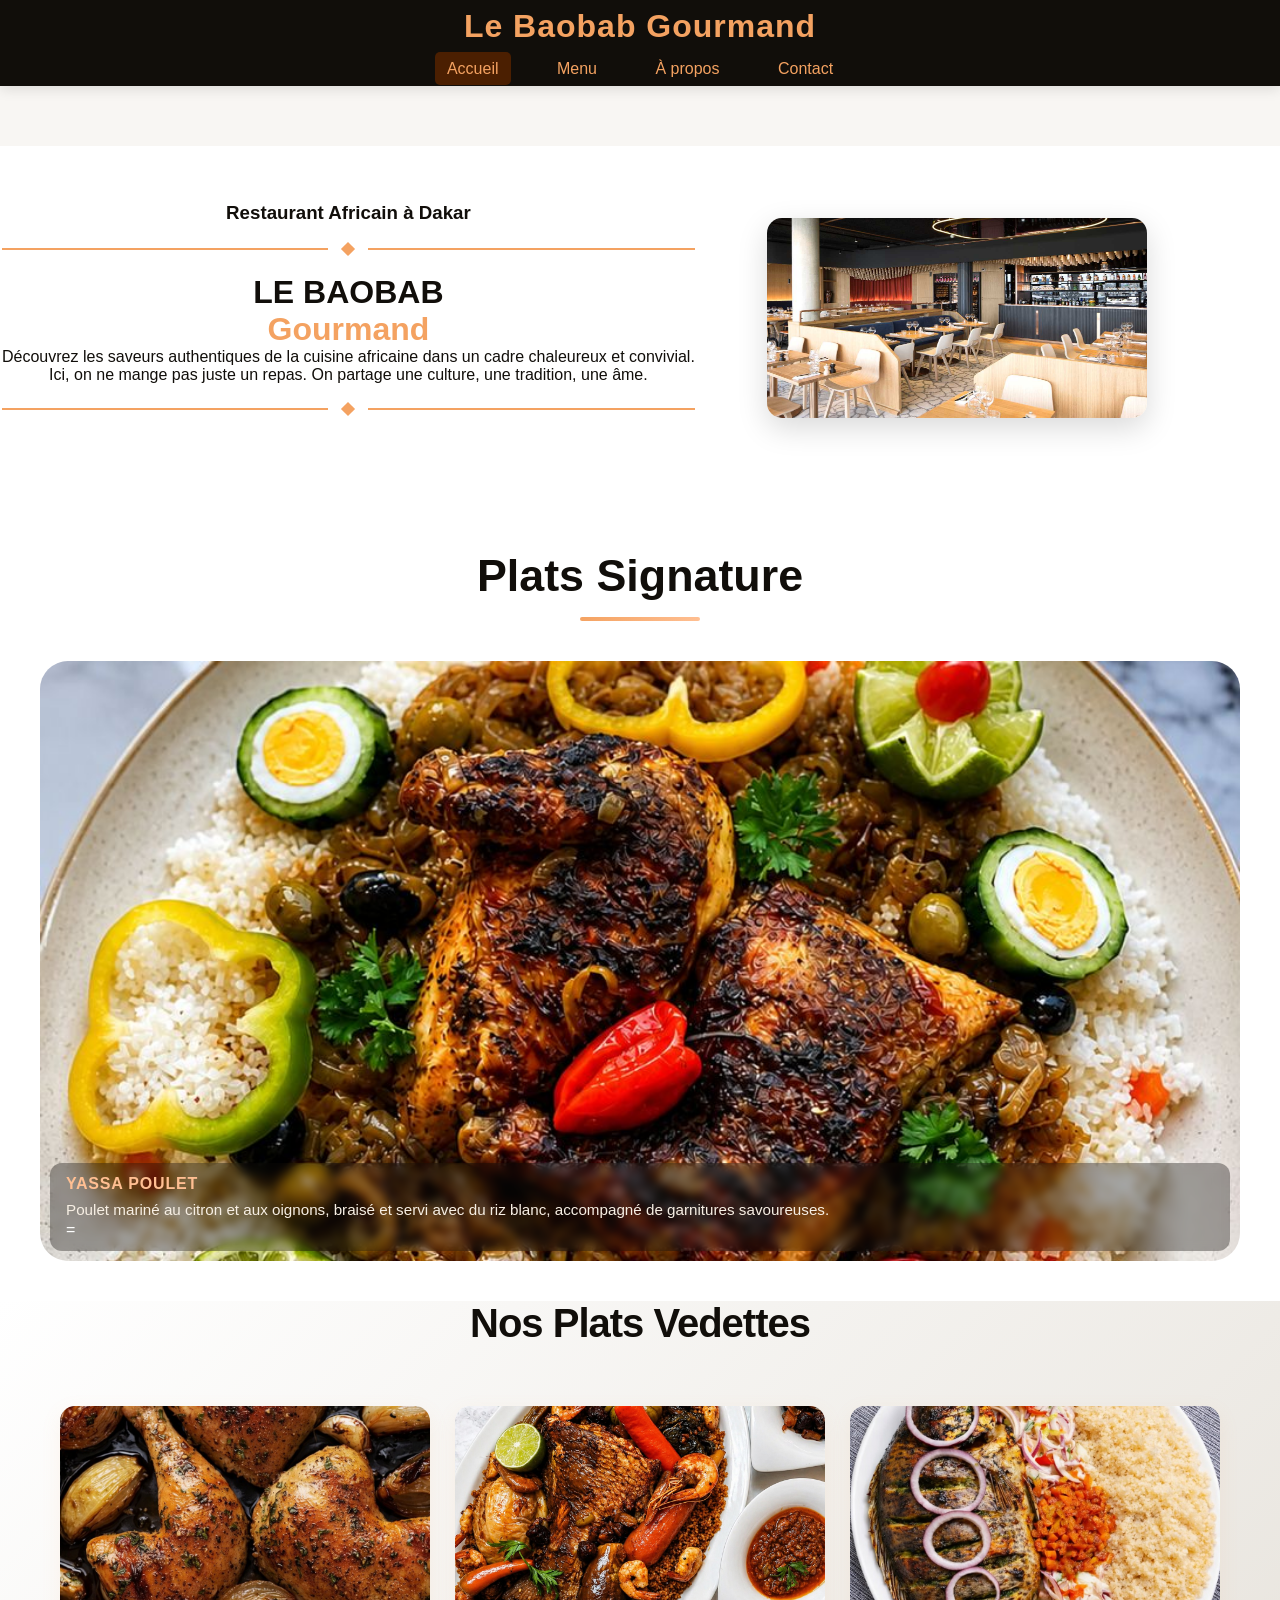
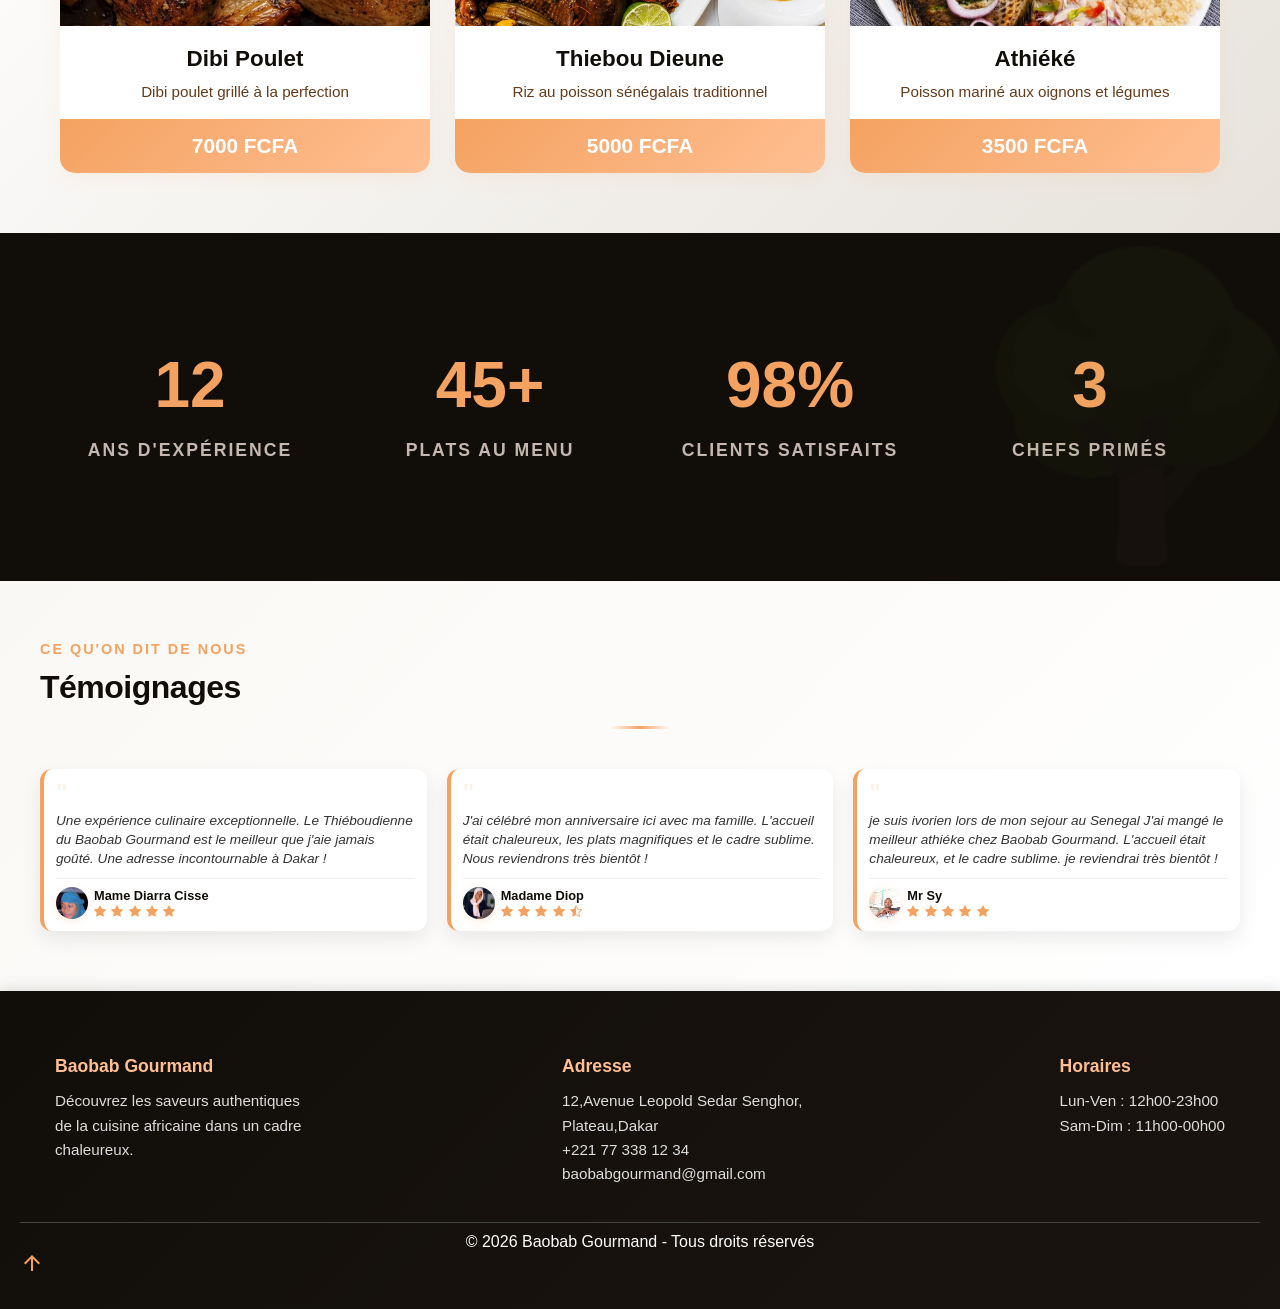
<file: index.html>
<!DOCTYPE html>
<html lang="fr">
<head>
    <meta charset="UTF-8">
    <title>Le Baobab Gourmand</title>
    <link rel="stylesheet" href="style.css">
    <link rel="stylesheet" href="https://cdn.jsdelivr.net/npm/bootstrap-icons@1.10.0/font/bootstrap-icons.css">
    <link rel="stylesheet" href="https://fonts.googleapis.com/css2?family=Material+Symbols+Outlined:opsz,wght,FILL,GRAD@20..48,100..700,0..1,-50..200&icon_names=arrow_upward" />
</head>

<body>

<header>
    <h1>Le Baobab Gourmand</h1>
    <nav>
              <a class="specs active" href="index.html">Accueil</a>
 <a class="specs" href="menu.html">Menu</a>
        <a class="specs" href="about.html">À propos</a>
        <a class="specs" href="contact.html">Contact</a>

    </nav>
</header>
<table><tr>
<div class="hero">
 <td class="hero-text-cell"> <div class="texte">
    <h3> Restaurant Africain à Dakar</h3>
    <div class="hero-sep">
  <div class="hero-sep-line"></div>
  <div class="hero-sep-diamond"></div>
  <div class="hero-sep-line right"></div>
</div>
      <h1>LE BAOBAB <span class="highlight">Gourmand</span></h1>
    <p>Découvrez les saveurs authentiques de la cuisine africaine dans un cadre chaleureux et convivial.</p>
    <p>Ici, on ne mange pas juste un repas. On partage une culture, une tradition, une âme.</p>
  </div>
   <div class="hero-sep">
  <div class="hero-sep-line"></div>
  <div class="hero-sep-diamond"></div>
  <div class="hero-sep-line right"></div>
</div></td> 
 <td style="padding: 70px;"> <div class="image-hero">
        <img src="image/notre resto.jpg" alt="vue resto">
  </div>  </div></td>
  </tr></table>
    <section class="signature-section">
      <div class="signature-container">
        <div class="signature-header">
          <h2>Plats Signature</h2>
          <div class="signature-divider"></div>
        </div>
        <div class="signature-slider-wrapper">
          <div class="signature-slider">
            <article class="signature-slide">
              <img src="image/yassa.jpeg" alt="Yassa Signature">
              <div class="signature-info">
                <span class="signature-label">Yassa Poulet</span>
                <p>Poulet mariné au citron et aux oignons, braisé et servi avec du riz blanc, accompagné de garnitures savoureuses.</p>
=                <span class="prix">8500 FCFA</span>
              </div>
            </article>
            <article class="signature-slide">
              <img src="image/paella.png" alt="paella">
              <div class="signature-info">
                <span class="signature-label">Paella aux fruits de mer</span>
<p>Paella aux fruits de mer, riz safrané parfumé avec crevettes, moules et légumes colorés.</p>           
   <span class="prix">7800 FCFA</span>
              </div>
            </article>
            <article class="signature-slide">
              <img src="image/mbahal.jpeg" alt="mbahal">
              <div class="signature-info">
                <span class="signature-label">Mbakhal Saloum</span>
                <p>Riz doré aux épices africaines, accompagné de bœuf tendre et relevé par des sauces maison. Frais, parfumé et convivial, ce plat séduit autant par son goût que par sa présentation.</p>
                <span class="prix">7900 FCFA</span>
              </div>
            </article>
          </div>
        </div>
      </div>
    </section>
    <section class="plats-vedettes">
        <h2>Nos Plats Vedettes</h2>
        <div class="cartes">
            <div class="carte">
                <img src="image/dibi guinar.jpeg" alt="Dibi - Poulet grillé">
                <h3>Dibi Poulet</h3>
                <p>Dibi poulet grillé à la perfection</p>
                <span class="prix">7000 FCFA</span>
            </div>

            <div class="carte">
                <img src="image/thieboudieune.jpeg" alt="Thiebou Dieune - Riz au poisson">
                <h3>Thiebou Dieune</h3>
                <p>Riz au poisson sénégalais traditionnel</p>
                <span class="prix">5000 FCFA</span>
            </div>

            <div class="carte">
                <img src="image/athieke.jpeg" alt="Athiéké - Poisson mariné">
                <h3>Athiéké</h3>
                <p>Poisson mariné aux oignons et légumes</p>
                <span class="prix">3500 FCFA</span>
            </div>
        </div>
    </section>
<!-- ===== CHIFFRES ===== -->
    <section class="bg-baobab section-padding" aria-label="Nos chiffres clés">
      <div class="container">
        <div class="row g-0">
          <div class="col-6 col-md-3 fade-in-scroll">
            <div class="chiffre-item">
              <div class="nombre">12</div>
              <div class="label">Ans d'expérience</div>
            </div>
          </div>
          <div class="col-6 col-md-3 fade-in-scroll">
            <div class="chiffre-item">
              <div class="nombre">45+</div>
              <div class="label">Plats au menu</div>
            </div>
          </div>
          <div class="col-6 col-md-3 fade-in-scroll">
            <div class="chiffre-item">
              <div class="nombre">98%</div>
              <div class="label">Clients satisfaits</div>
            </div>
          </div>
          <div class="col-6 col-md-3 fade-in-scroll">
            <div class="chiffre-item">
              <div class="nombre">3</div>
              <div class="label">Chefs primés</div>
            </div>
          </div>
        </div>
      </div>
    </section>

    <!-- ===== TEMOIGNAGES ===== -->
    <section class="temoignage-section" aria-labelledby="temoignages-titre">
      <div class="container">
        <div class="text-center">
          <p class="section-sous-titre">Ce qu'on dit de nous</p>
          <h2 class="section-titre" id="temoignages-titre">Témoignages</h2>
          <div class="separateur"></div>
        </div>

        <div class="temoignage-container">
          <div class="temoignage-card">
            <div class="quote-icon">"</div>
            <p class="texte">Une expérience culinaire exceptionnelle. Le Thiéboudienne du Baobab Gourmand est le meilleur que j'aie jamais goûté. Une adresse incontournable à Dakar !</p>
            <div class="author-info">
              <img src="image/diarra.jpeg" alt="Portrait de Mame Diarra Cisse">
              <div>
                <p class="auteur mb-0">Mame Diarra Cisse</p>
                <div class="etoiles">
                  <i class="bi bi-star-fill"></i>
                  <i class="bi bi-star-fill"></i>
                  <i class="bi bi-star-fill"></i>
                  <i class="bi bi-star-fill"></i>
                  <i class="bi bi-star-fill"></i>
                </div>
              </div>
            </div>
          </div>

          <div class="temoignage-card">
            <div class="quote-icon">"</div>
            <p class="texte">J'ai célébré mon anniversaire ici avec ma famille. L'accueil était chaleureux, les plats magnifiques et le cadre sublime. Nous reviendrons très bientôt !</p>
            <div class="author-info">
              <img src="image/fatkine.jpeg" alt="Portrait de Madame Diop">
              <div>
                <p class="auteur mb-0">Madame Diop</p>
                <div class="etoiles">
                  <i class="bi bi-star-fill"></i>
                  <i class="bi bi-star-fill"></i>
                  <i class="bi bi-star-fill"></i>
                  <i class="bi bi-star-fill"></i>
                  <i class="bi bi-star-half"></i>
                </div>
              </div>
            </div>
          </div>

          <div class="temoignage-card">
            <div class="quote-icon">"</div>
            <p class="texte">je suis ivorien lors de mon sejour au Senegal J'ai mangé le meilleur athiéke chez Baobab Gourmand. L'accueil était chaleureux,  et le cadre sublime. je reviendrai très bientôt !</p>
            <div class="author-info">
              <img src="image/moussa.jpeg" alt="Portrait de Mr Sy">
              <div>
                <p class="auteur mb-0">Mr Sy</p>
                <div class="etoiles">
                  <i class="bi bi-star-fill"></i>
                  <i class="bi bi-star-fill"></i>
                  <i class="bi bi-star-fill"></i>
                  <i class="bi bi-star-fill"></i>
                  <i class="bi bi-star-fill"></i>
                </div>
              </div>
            </div>
          </div>
        </div>
      </div>
    </section>
   
       <footer>
    <footer class="footer">
  <div class="footer-container">

    <div class="footer-section">
      <h3> Baobab Gourmand</h3>
      <p>Découvrez les saveurs authentiques de la cuisine africaine dans un cadre chaleureux.</p>
    </div>

    <div class="footer-section">
      <h4>Adresse</h4>
      <p>12,Avenue Leopold Sedar Senghor,<br>Plateau,Dakar</p>
      <p>+221 77 338 12 34</p>
      <p>baobabgourmand@gmail.com</p>
    </div>

    <div class="footer-section">
      <h4>Horaires</h4>
      <p>Lun-Ven : 12h00-23h00</p>
        <p>Sam-Dim : 11h00-00h00</p>

    </div>

  </div>

  <div class="footer-bottom">
    <p>© 2026 Baobab Gourmand - Tous droits réservés</p>
  </div>
   <a href="Banniere.html"><span class="material-symbols-outlined">
arrow_upward
</span></a>
</footer>
</footer>
 <button class="btn-scroll-top" id="btnRetour" onclick="window.scrollTo({top:0, behavior:'smooth'})">
  ↑
</button>
<script src="script.js" ></script>
    </body>
  </html>
</file>
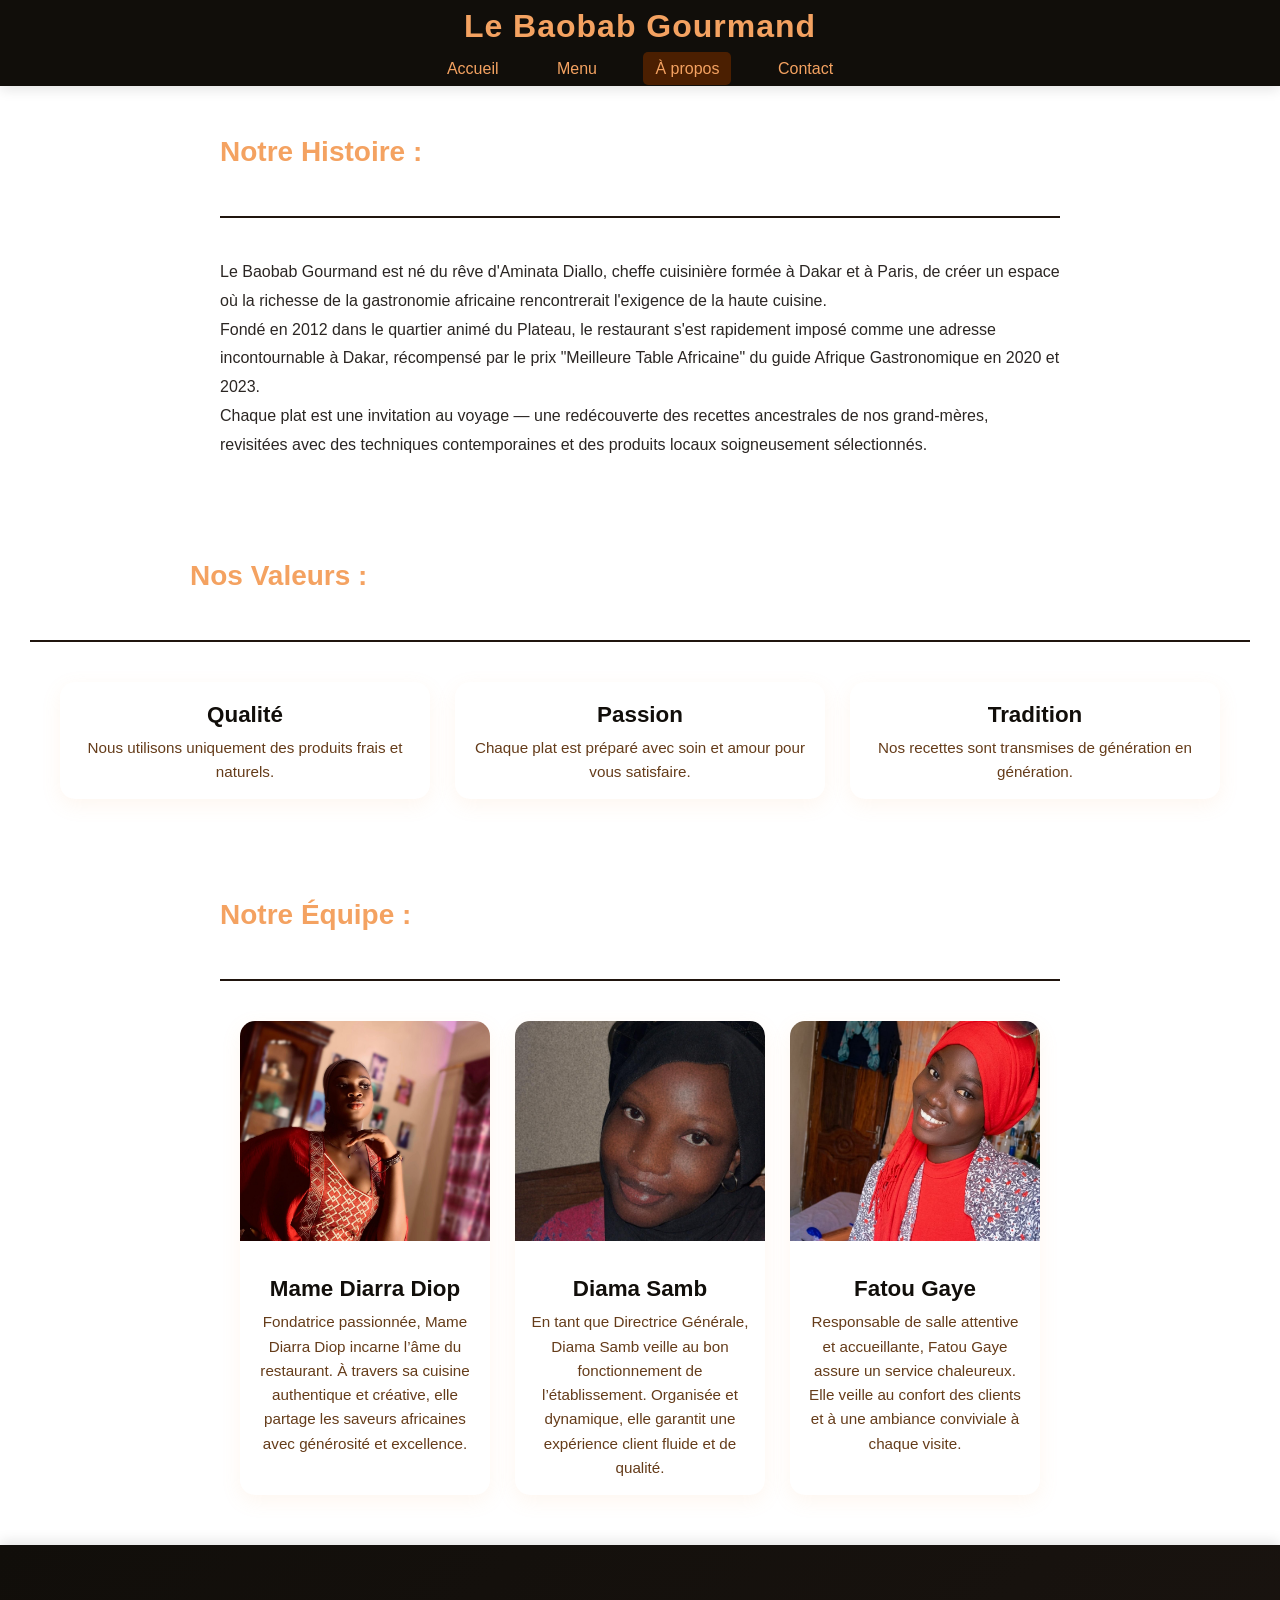
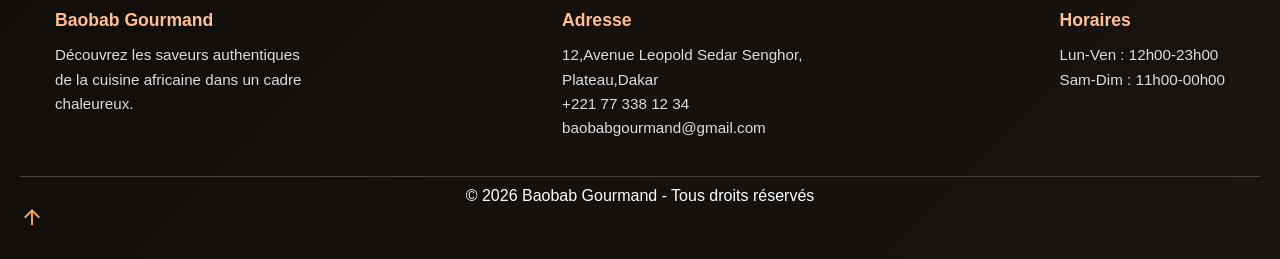
<file: about.html>
<link rel="stylesheet" href="style.css"><!DOCTYPE html>
<html lang="fr">
<head>
    <meta charset="UTF-8">
    <title>Le Baobab Gourmand</title>
    <link rel="stylesheet" href="https://fonts.googleapis.com/css2?family=Material+Symbols+Outlined:opsz,wght,FILL,GRAD@20..48,100..700,0..1,-50..200&icon_names=arrow_upward" />
</head>

<body>

<header>
    <h1>Le Baobab Gourmand</h1>
    <nav>
        <a class="specs" href="index.html">Accueil</a>
        <a class="specs" href="menu.html">Menu</a>
        <a class="specs active" href="about.html">À propos</a>
        <a class="specs" href="contact.html">Contact</a>

    </nav>
    
</header>


 
  <!-- NOTRE HISTOIRE -->
  <div class="section">
    <h2>Notre Histoire :</h2>
    <div class="trait-design"></div>
    <p>
      Le Baobab Gourmand est né du rêve d'Aminata Diallo, cheffe cuisinière formée à Dakar et à Paris, de créer un espace où la richesse de la gastronomie africaine rencontrerait l'exigence de la haute cuisine. <br>

Fondé en 2012 dans le quartier animé du Plateau, le restaurant s'est rapidement imposé comme une adresse incontournable à Dakar, récompensé par le prix "Meilleure Table Africaine" du guide Afrique Gastronomique en 2020 et 2023. <br>

Chaque plat est une invitation au voyage — une redécouverte des recettes ancestrales de nos grand-mères, revisitées avec des techniques contemporaines et des produits locaux soigneusement sélectionnés.
      </p>
  </div>
<!-- NOS VALEURS -->
  <div class="section gris">
    <h2>Nos Valeurs :</h2>
    <div class="trait-design"></div>
    <div class="cartes">
      <div class="carte">
        <h3>Qualité</h3>
        <p>Nous utilisons uniquement des produits frais et naturels.</p>
      </div>
      <div class="carte">
        <h3> Passion</h3>
        <p>Chaque plat est préparé avec soin et amour pour vous satisfaire.</p>
      </div>
      <div class="carte">
        <h3> Tradition</h3>
        <p>Nos recettes sont transmises de génération en génération.</p>
      </div>
    </div>
  </div>

  <!-- NOTRE ÉQUIPE -->
  <div class="section">
    <h2>Notre Équipe :</h2>
    <div class="trait-design"></div>
    <div class="cartes">
      <div class="carte">
        <img src="image/mm diarra.jpeg" alt="diarra" class="photo">
        <h3>Mame Diarra Diop</h3>
        <p>Fondatrice passionnée, Mame Diarra Diop incarne l’âme du restaurant. À travers sa cuisine authentique et créative, elle partage les saveurs africaines avec générosité et excellence.</p>
      </div>
      <div class="carte">
        <img src="image/diama.jpeg" alt="diama" class="photo">
        <h3>Diama Samb</h3>
        <p>En tant que Directrice Générale, Diama Samb veille au bon fonctionnement de l’établissement. Organisée et dynamique, elle garantit une expérience client fluide et de qualité.</p>
      </div>
      <div class="carte">
        <img src="image/fatou.jpeg" alt="fatou" class="photo">
        <h3>Fatou Gaye</h3>
        <p>Responsable de salle attentive et accueillante, Fatou Gaye assure un service chaleureux. Elle veille au confort des clients et à une ambiance conviviale à chaque visite.</p>
      </div>
    </div>
  </div>

  <footer>
    <footer class="footer">
  <div class="footer-container">

    <div class="footer-section">
      <h3> Baobab Gourmand</h3>
      <p>Découvrez les saveurs authentiques de la cuisine africaine dans un cadre chaleureux.</p>
    </div>

    <div class="footer-section">
      <h4>Adresse</h4>
      <p>12,Avenue Leopold Sedar Senghor,<br>Plateau,Dakar</p>
      <p>+221 77 338 12 34</p>
      <p>baobabgourmand@gmail.com</p>
    </div>

    <div class="footer-section">
      <h4>Horaires</h4>
      <p>Lun-Ven : 12h00-23h00</p>
        <p>Sam-Dim : 11h00-00h00</p>

    </div>

  </div>

  <div class="footer-bottom">
    <p>© 2026 Baobab Gourmand - Tous droits réservés</p>
  </div>
   <a href="Banniere.html"><span class="material-symbols-outlined">
arrow_upward
</span></a>
</footer>
</footer>
<button class="btn-scroll-top" id="btnRetour" onclick="window.scrollTo({top:0, behavior:'smooth'})">
  ↑
</button>
<script src="script.js"></script>
</body>
</html>
</file>
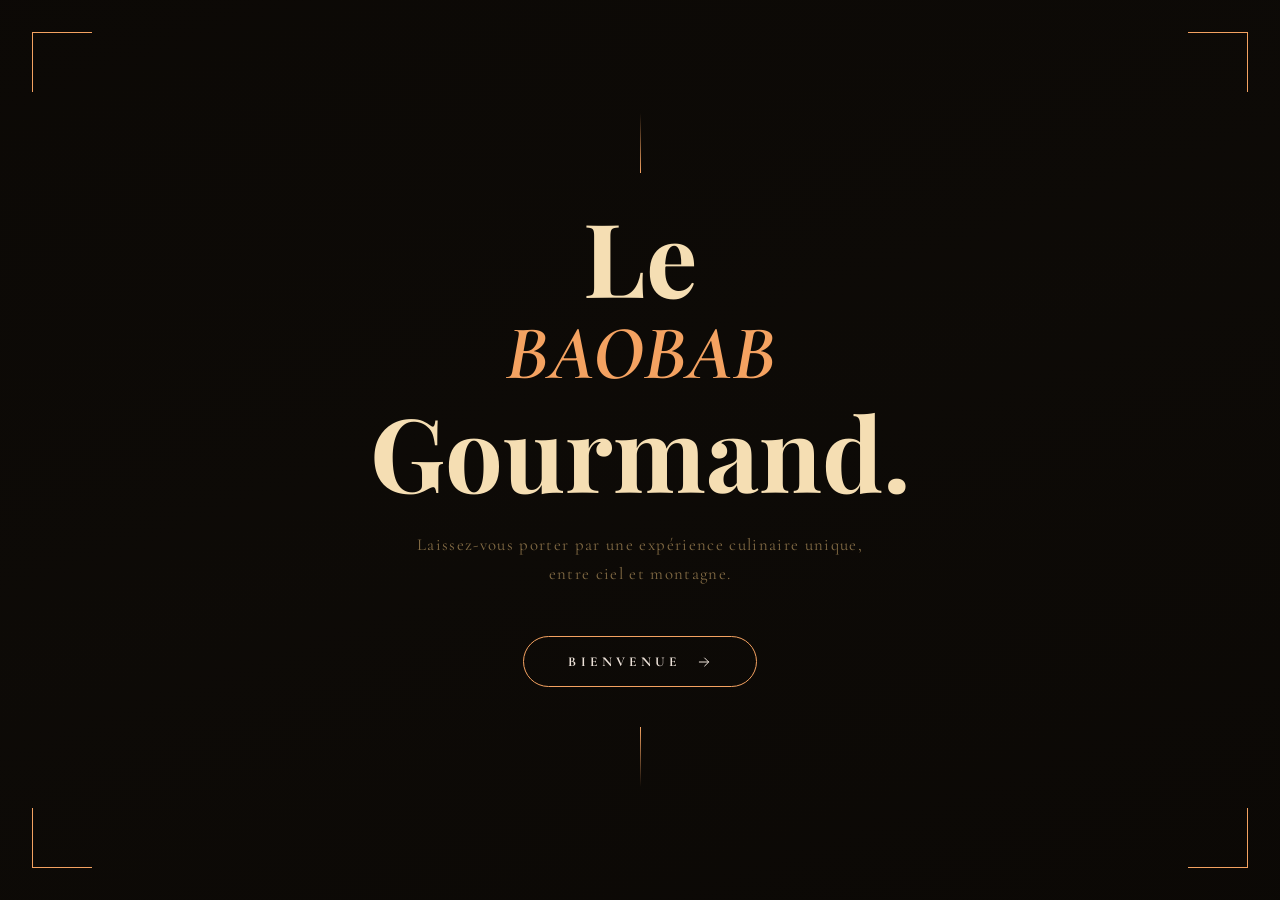
<file: Banniere.html>
<link rel="stylesheet" href="style.css"><!DOCTYPE html>
<html lang="fr">
<head>
  <meta charset="UTF-8">
  <meta name="viewport" content="width=device-width, initial-scale=1.0">
  <title>Le Baobab Gourmand</title>
  <link rel="preconnect" href="https://fonts.googleapis.com">
  <link href="https://fonts.googleapis.com/css2?family=Playfair+Display:ital,wght@0,400;0,700;1,400&family=Cormorant+Garamond:wght@300;400&display=swap" rel="stylesheet">

</head>
<body class="wel">

<section class="banner">

  <div class="corner corner--tl"></div>
  <div class="corner corner--tr"></div>
  <div class="corner corner--bl"></div>
  <div class="corner corner--br"></div>

  <div class="content">

    <div class="ornement"></div>


    <h1>
      <span class="line-wrap headline1"><span>Le</span></span>
      <span class="line-wrap headline italic"><span>BAOBAB</span></span>
      <span class="line-wrap headline1"><span>Gourmand.</span></span>
    </h1>

    <p class="sub">
      Laissez-vous porter par une expérience culinaire unique,
      entre ciel et montagne.
    </p>

    <button class="btn-welcome">
      <span>Bienvenue</span>
      <svg width="16" height="16" viewBox="0 0 24 24" fill="none"
           stroke="currentColor" stroke-width="1.5" stroke-linecap="round">
        <line x1="5" y1="12" x2="19" y2="12"/>
        <polyline points="13 6 19 12 13 18"/>
      </svg>
    </button>

    <div class="ornement-bottom"></div>

  </div>

</section>
<script src="script.js"></script>
</body>
</html>
</file>
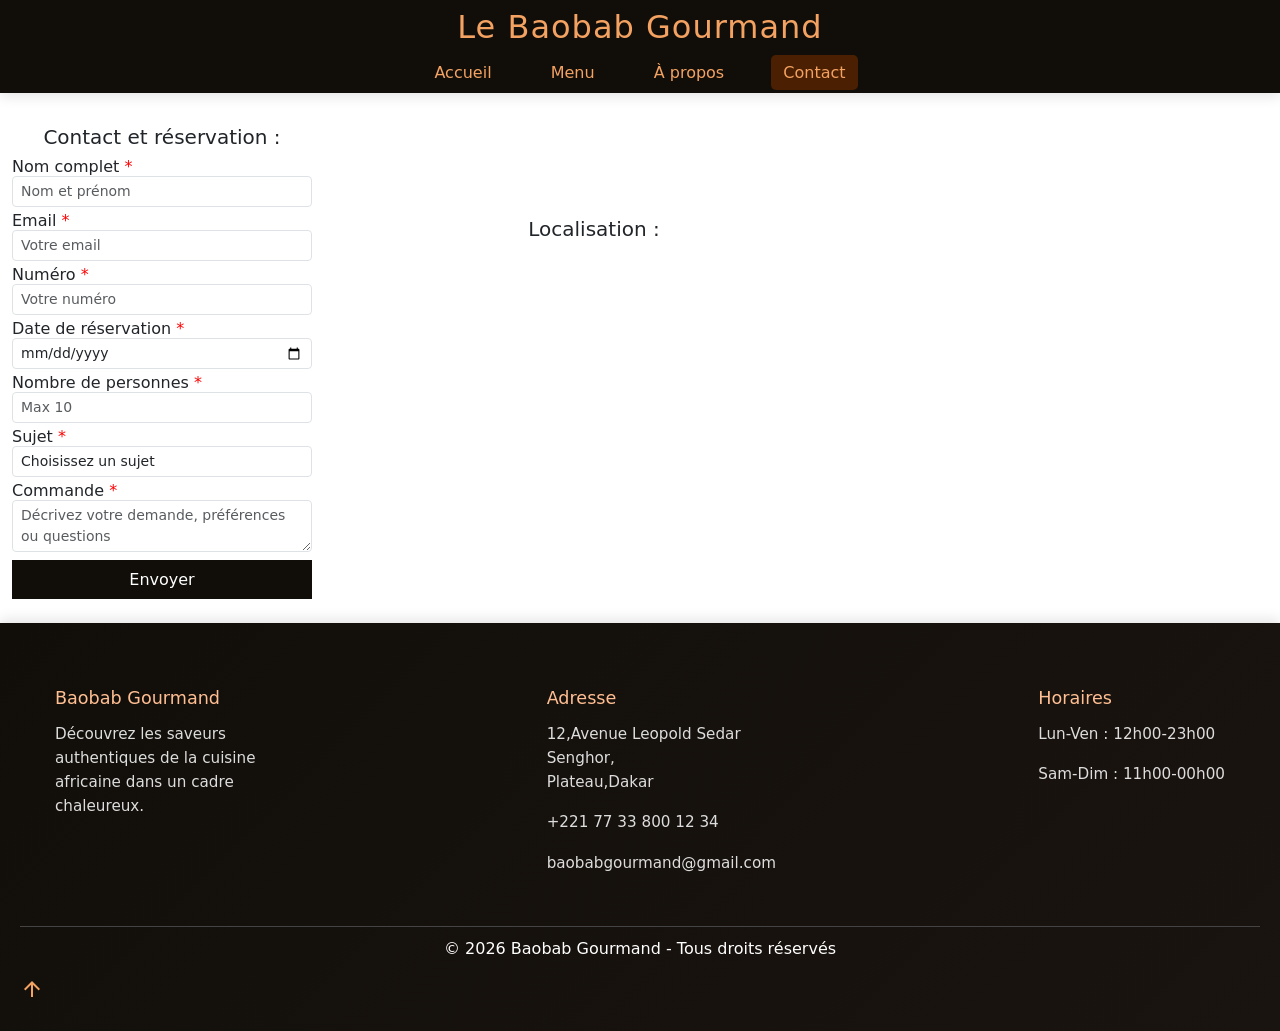
<file: contact.html>
<link rel="stylesheet" href="style.css"><!DOCTYPE html>
<html lang="fr">
<head>
    <meta charset="UTF-8">
    <title> Le Baobab Gourmand</title>
        <link rel="stylesheet" href="https://fonts.googleapis.com/css2?family=Material+Symbols+Outlined:opsz,wght,FILL,GRAD@20..48,100..700,0..1,-50..200&icon_names=arrow_upward" />

      <link href="https://cdn.jsdelivr.net/npm/bootstrap@5.3.0/dist/css/bootstrap.min.css" rel="stylesheet">
 <link href="https://cdn.jsdelivr.net/npm/bootstrap@5.3.8/dist/css/bootstrap.min.css" rel="stylesheet">
  <script src="https://cdn.jsdelivr.net/npm/bootstrap@5.3.8/dist/js/bootstrap.bundle.min.js"></script>
</head>

<body>

<header>
    <h1>Le Baobab Gourmand</h1>
    <nav>
        <a class="specs" href="index.html">Accueil</a>
        <a class="specs" href="menu.html">Menu</a>
        <a class="specs" href="about.html">À propos</a>
        <a class="specs active" href="contact.html">Contact</a>
        

    </nav>
</header><br> 
<table><tr>
  <td><div class="container mt-2" style="max-width: 480px;">
  <h5>Contact et réservation :</h5>
  <form onsubmit="handleSubmit(); return false; " id="contactForm">

    <div class="mb-1">
      <label class="obligatoire" for="name" class="form-label mb-0 small">Nom complet </label>
      <input required type="text" class="form-control form-control-sm" id="name" placeholder="Nom et prénom" name="nom">
    </div>

    <div class="mb-1">
      <label class="obligatoire" for="email" class="form-label mb-0 small">Email </label>
      <input required type="email" class="form-control form-control-sm" id="email" placeholder="Votre email" name="email">
    </div>

    <div class="mb-1">
      <label class="obligatoire" for="num" class="form-label mb-0 small">Numéro </label>
      <input required type="tel" class="form-control form-control-sm" id="num" placeholder="Votre numéro" name="telephone">
    </div>

    <div class="mb-1">
      <label class="obligatoire" for="date" class="form-label mb-0 small">Date de réservation </label>
      <input required type="date" class="form-control form-control-sm" id="date" name="date">
    </div>

    <div class="mb-1">
      <label class="obligatoire" for="number" class="form-label mb-0 small">Nombre de personnes </label>
      <input required type="number" class="form-control form-control-sm" id="number" placeholder="Max 10" name="personne" max="10" min="1">
    </div>

    <div class="mb-1">
      <label class="obligatoire" for="sujet" class="form-label mb-0 small">Sujet </label>
      <select required class="form-control form-control-sm" id="sujet" name="sujet">
        <option value="">Choisissez un sujet</option>
        <option value="commande">Commande</option>
        <option value="reservation">Réservation</option>
      </select>
    </div>

    <div class="mb-2">
      <label class="obligatoire" for="Commande" class="form-label mb-0 small">Commande </label>
      <textarea required class="form-control form-control-sm" name="Commande" id="Commande" rows="2"
        placeholder="Décrivez votre demande, préférences ou questions"></textarea>
    </div>
    <button class="submit" type="submit" class="btn btn-primary btn-sm">Envoyer</button>
  </form>
</div></td>
<td style="padding-left: 70px;" >
  <h5>Localisation :</h5>
  <iframe class="loca" src="https://www.google.com/maps/embed?pb=!1m16!1m12!1m3!1d7719.617977044818!2d-17.439662065706948!3d14.666778822592695!2m3!1f0!2f0!3f0!3m2!1i1024!2i768!4f13.1!2m1!1s12%2CAvenue%20Leopold%20Sedar%20Senghor%2C%20Plateau%2CDakar!5e0!3m2!1sfr!2ssn!4v1777467418224!5m2!1sfr!2ssn" width="600" height="450" style="border:0;" allowfullscreen="" loading="lazy" referrerpolicy="no-referrer-when-downgrade"></iframe>

</td>


</tr></table><br>


   <footer>
    <footer class="footer">
  <div class="footer-container">

    <div class="footer-section">
      <h3> Baobab Gourmand</h3>
      <p>Découvrez les saveurs authentiques de la cuisine africaine dans un cadre chaleureux.</p>
    </div>

    <div class="footer-section">
      <h4>Adresse</h4>
      <p>12,Avenue Leopold Sedar Senghor,<br>Plateau,Dakar</p>
      <p>+221 77 33 800 12 34</p>
      <p>baobabgourmand@gmail.com</p>
    </div>

    <div class="footer-section">
      <h4>Horaires</h4>
      <p>Lun-Ven : 12h00-23h00</p>
        <p>Sam-Dim : 11h00-00h00</p>

    </div>

  </div>

  <div class="footer-bottom">
    <p>© 2026 Baobab Gourmand - Tous droits réservés</p>
  </div>
   <a href="Banniere.html"><span class="material-symbols-outlined">
arrow_upward
</span></a>
</footer>
</footer>
     <button class="btn-scroll-top" id="btnRetour" onclick="window.scrollTo({top:0, behavior:'smooth'})">
  ↑
</button>
  <script src="https://cdn.jsdelivr.net/npm/bootstrap@5.3.0/dist/js/bootstrap.bundle.min.js"></script>
<script src="script.js"></script>

</body>
</html>
</file>
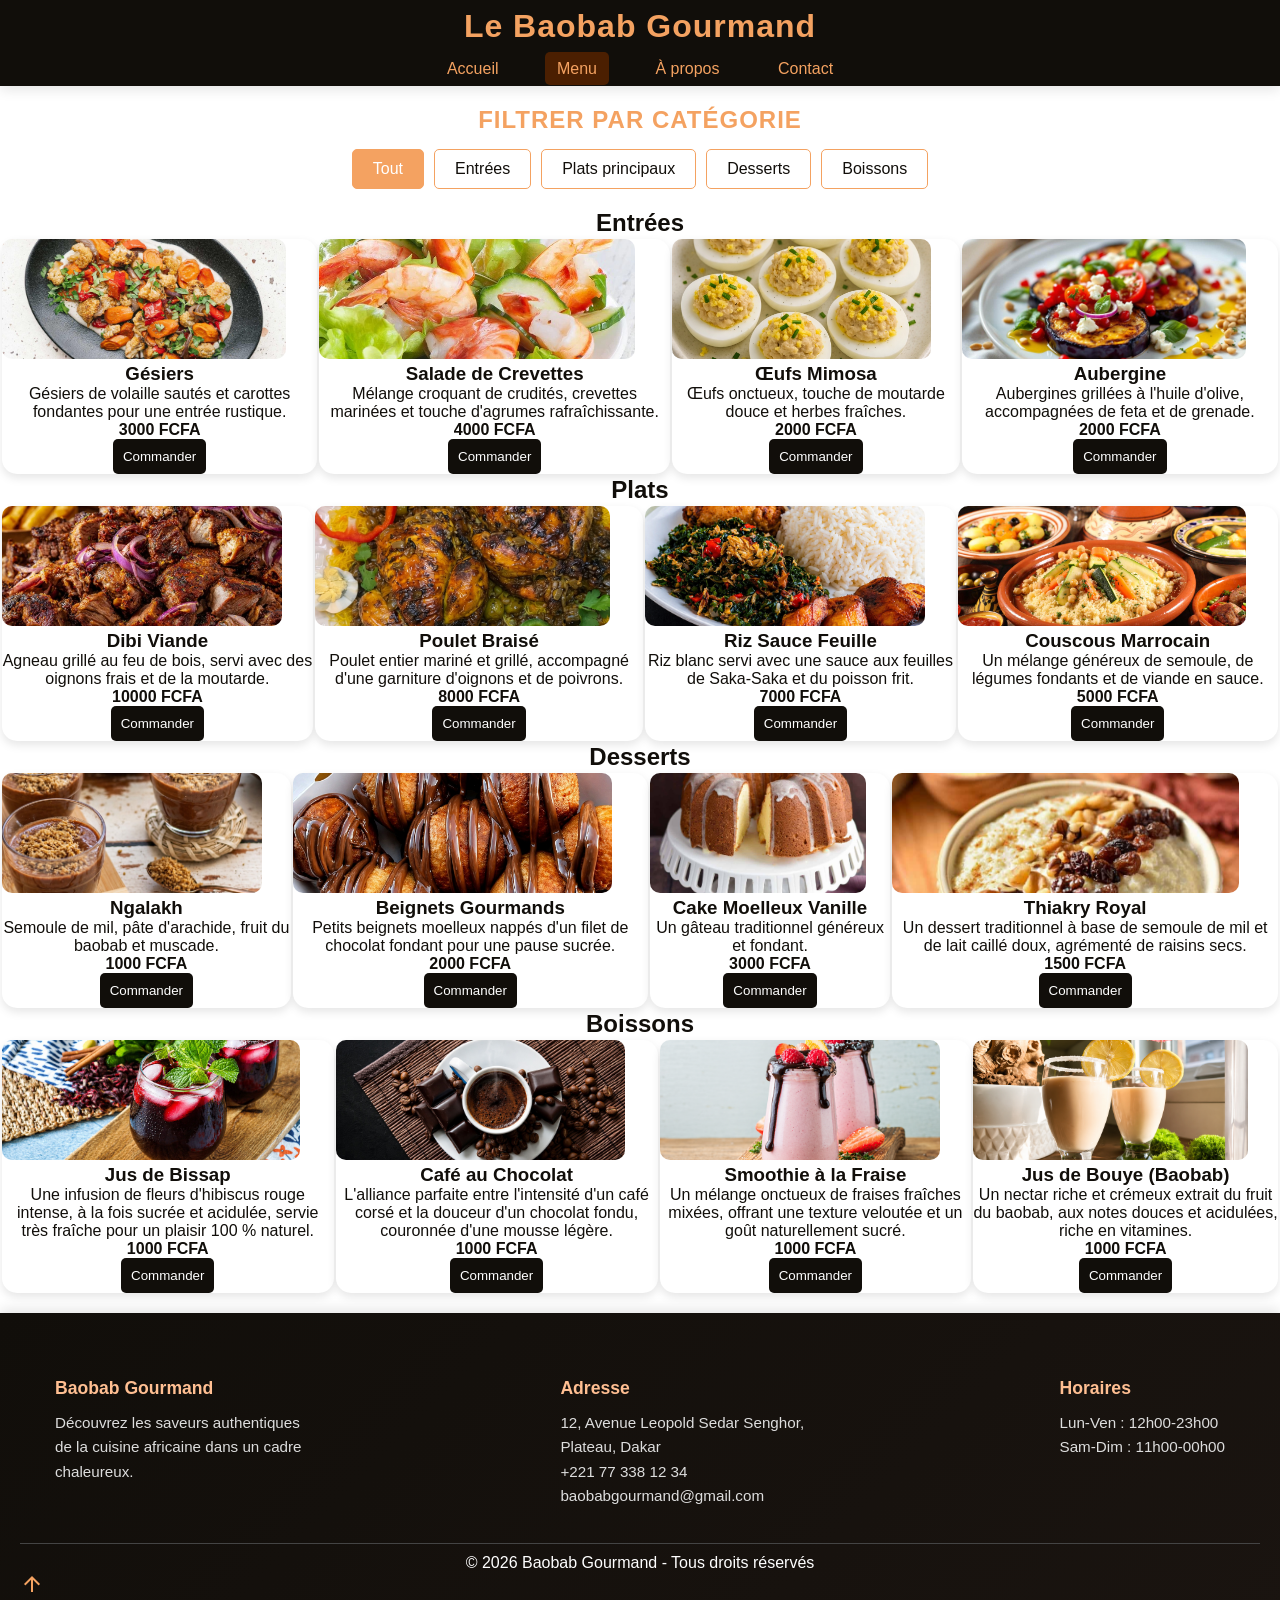
<file: menu.html>
<!DOCTYPE html>
<html lang="fr">
<head>
    <meta charset="UTF-8">
    <title>Le Baobab Gourmand</title>
    <link rel="stylesheet" href="style.css">
    <link rel="stylesheet" href="https://fonts.googleapis.com/css2?family=Material+Symbols+Outlined:opsz,wght,FILL,GRAD@20..48,100..700,0..1,-50..200&icon_names=arrow_upward" />
</head>

<body>

<header>
    <h1>Le Baobab Gourmand</h1>
    <nav>
        <a class="specs" href="index.html">Accueil</a>
        <a class="specs active" href="menu.html">Menu</a>
        <a class="specs" href="about.html">À propos</a>
        <a class="specs" href="contact.html">Contact</a>
    </nav>
</header>

<main>

    <!-- BARRE DE FILTRES -->
    <div class="filter-section">
        <div class="filter-label">Filtrer par catégorie</div>
        <div class="filter-buttons">
            <button class="filter-btn active" data-filter="all">Tout</button>
            <button class="filter-btn" data-filter="entrees">Entrées</button>
            <button class="filter-btn" data-filter="plats">Plats principaux</button>
            <button class="filter-btn" data-filter="desserts">Desserts</button>
            <button class="filter-btn" data-filter="boissons">Boissons</button>
        </div>
    </div>

    <!-- Entrées -->
    <section class="category-section" id="entrees" data-category="entrees">
        <h2> Entrées</h2>
        <table><tr>
            <div class="menu">
                <td><div class="plat">
                    <img src="image/gesires.jpeg">
                    <div class="digg">
                        <h3>Gésiers</h3>
                        <p>Gésiers de volaille sautés et carottes fondantes pour une entrée rustique.</p>
                        <span>3000 FCFA</span>
                        <button onclick="goContact('Burger')">Commander</button>
                    </div>
                </div></td>
                <td><div class="plat">
                    <img src="image/salade.jpeg">
                    <div class="digg">
                        <h3>Salade de Crevettes</h3>
                        <p>Mélange croquant de crudités, crevettes marinées et touche d'agrumes rafraîchissante.</p>
                        <span>4000 FCFA</span>
                        <button onclick="goContact('Burger')">Commander</button>
                    </div>
                </div></td>
                <td><div class="plat">
                    <img src="image/oeuf.jpeg">
                    <div class="digg">
                        <h3>Œufs Mimosa</h3>
                        <p>Œufs onctueux, touche de moutarde douce et herbes fraîches.</p>
                        <span>2000 FCFA</span>
                        <button onclick="goContact('Burger')">Commander</button>
                    </div>
                </div></td>
                <td><div class="plat">
                    <img src="image/aubergie.jpeg">
                    <div class="digg">
                        <h3>Aubergine</h3>
                        <p>Aubergines grillées à l'huile d'olive, accompagnées de feta et de grenade.</p>
                        <span>2000 FCFA</span>
                        <button onclick="goContact('Burger')">Commander</button>
                    </div>
                </div></td>
            </div>
        </tr></table>
    </section>

    <!-- Plats -->
    <section class="category-section" id="plats" data-category="plats">
        <h2>Plats</h2>
        <table><tr>
            <div class="menu">
                <td><div class="plat">
                    <img src="image/WhatsApp Image 2026-04-27 at 19.05.59.jpeg">
                    <div class="digg">
                        <h3>Dibi Viande</h3>
                        <p>Agneau grillé au feu de bois, servi avec des oignons frais et de la moutarde.</p>
                        <span>10000 FCFA</span>
                        <button onclick="goContact('Burger')">Commander</button>
                    </div>
                </div></td>
                <td><div class="plat">
                    <img src="image/vermicelle.jpeg">
                    <div class="digg">
                        <h3>Poulet Braisé</h3>
                        <p>Poulet entier mariné et grillé, accompagné d'une garniture d'oignons et de poivrons.</p>
                        <span>8000 FCFA</span>
                        <button onclick="goContact('Burger')">Commander</button>
                    </div>
                </div></td>
                <td><div class="plat">
                    <img src="image/feuille.png">
                    <div class="digg">
                        <h3>Riz Sauce Feuille</h3>
                        <p>Riz blanc servi avec une sauce aux feuilles de Saka-Saka et du poisson frit.</p>
                        <span>7000 FCFA</span>
                        <button onclick="goContact('Burger')">Commander</button>
                    </div>
                </div></td>
                <td><div class="plat">
                    <img src="image/couscous.jpg">
                    <div class="digg">
                        <h3>Couscous Marrocain</h3>
                        <p>Un mélange généreux de semoule, de légumes fondants et de viande en sauce.</p>
                        <span>5000 FCFA</span>
                        <button onclick="goContact('Burger')">Commander</button>
                    </div>
                </div></td>
            </div>
        </tr></table>
    </section>

    <!-- Desserts -->
    <section class="category-section" id="desserts" data-category="desserts">
        <h2>Desserts</h2>
        <table><tr>
            <div class="menu">
                <td><div class="plat">
                    <img src="image/ngalakh.jpeg">
                    <div class="digg">
                        <h3>Ngalakh</h3>
                        <p>Semoule de mil, pâte d'arachide, fruit du baobab et muscade.</p>
                        <span>1000 FCFA</span>
                        <button onclick="goContact('Burger')">Commander</button>
                    </div>
                </div></td>
                <td><div class="plat">
                    <img src="image/beignets.jpeg">
                    <div class="digg">
                        <h3>Beignets Gourmands</h3>
                        <p>Petits beignets moelleux nappés d'un filet de chocolat fondant pour une pause sucrée.</p>
                        <span>2000 FCFA</span>
                        <button onclick="goContact('Burger')">Commander</button>
                    </div>
                </div></td>
                <td><div class="plat">
                    <img src="image/cake.jpeg">
                    <div class="digg">
                        <h3>Cake Moelleux Vanille</h3>
                        <p>Un gâteau traditionnel généreux et fondant.</p>
                        <span>3000 FCFA</span>
                        <button onclick="goContact('Burger')">Commander</button>
                    </div>
                </div></td>
                <td><div class="plat">
                    <img src="image/thaikry.jpeg">
                    <div class="digg">
                        <h3>Thiakry Royal</h3>
                        <p>Un dessert traditionnel à base de semoule de mil et de lait caillé doux, agrémenté de raisins secs.</p>
                        <span>1500 FCFA</span>
                        <button onclick="goContact('Burger')">Commander</button>
                    </div>
                </div></td>
            </div>
        </tr></table>
    </section>

    <!-- Boissons -->
    <section class="category-section" id="boissons" data-category="boissons">
        <h2>Boissons</h2>
        <table><tr>
            <div class="menu">
                <td><div class="plat">
                    <img src="image/bissap.png">
                    <div class="digg">
                        <h3>Jus de Bissap</h3>
                        <p>Une infusion de fleurs d'hibiscus rouge intense, à la fois sucrée et acidulée, servie très fraîche pour un plaisir 100 % naturel.</p>
                        <span>1000 FCFA</span>
                        <button class="contact" onclick="goContact('Burger')">Commander</button>
                    </div>
                </div></td>
                <td><div class="plat">
                    <img src="image/cafe choco.jpeg">
                    <div class="digg">
                        <h3>Café au Chocolat</h3>
                        <p>L'alliance parfaite entre l'intensité d'un café corsé et la douceur d'un chocolat fondu, couronnée d'une mousse légère.</p>
                        <span>1000 FCFA</span>
                        <button class="contact" onclick="goContact('Burger')">Commander</button>
                    </div>
                </div></td>
                <td><div class="plat">
                    <img src="image/hju.png">
                    <div class="digg">
                        <h3>Smoothie à la Fraise</h3>
                        <p>Un mélange onctueux de fraises fraîches mixées, offrant une texture veloutée et un goût naturellement sucré.</p>
                        <span>1000 FCFA</span>
                        <button class="contact" onclick="goContact('Burger')">Commander</button>
                    </div>
                </div></td>
                <td><div class="plat">
                    <img src="image/Bouye.png">
                    <div class="digg">
                        <h3>Jus de Bouye (Baobab)</h3>
                        <p>Un nectar riche et crémeux extrait du fruit du baobab, aux notes douces et acidulées, riche en vitamines.</p>
                        <span>1000 FCFA</span>
                        <button class="contact" onclick="goContact('Burger')">Commander</button>
                    </div>
                </div></td>
            </div>
        </tr></table>
    </section>

</main>

<br>

<footer class="footer">
    <div class="footer-container">
        <div class="footer-section">
            <h3>Baobab Gourmand</h3>
            <p>Découvrez les saveurs authentiques de la cuisine africaine dans un cadre chaleureux.</p>
        </div>
        <div class="footer-section">
            <h4>Adresse</h4>
            <p>12, Avenue Leopold Sedar Senghor,<br>Plateau, Dakar</p>
            <p>+221 77 338 12 34</p>
            <p>baobabgourmand@gmail.com</p>
        </div>
        <div class="footer-section">
            <h4>Horaires</h4>
            <p>Lun-Ven : 12h00-23h00</p>
            <p>Sam-Dim : 11h00-00h00</p>
        </div>
    </div>
    <div class="footer-bottom">
        <p>© 2026 Baobab Gourmand - Tous droits réservés</p>
    </div>
    <a href="Banniere.html"><span class="material-symbols-outlined">arrow_upward</span></a>
</footer>

<button class="btn-scroll-top" id="btnRetour" onclick="window.scrollTo({top:0, behavior:'smooth'})">↑</button>

<script src="script.js"></script>

</body>
</html>
</file>
<file: style.css>
body {
    font-family: 'Segoe UI', sans-serif;
    margin: 0;
    padding: 0;
    color: #110e0a;
    background-color:#ffffff
}

header {
    background-color: #110e0a;
    color: #f4a261;
    padding: 8px 20px;
    text-align: center;
    box-shadow: 0 4px 12px rgba(0, 0, 0, 0.1);
    position: sticky;
    top: 0;
    z-index: 1000;
}

header h1 {
    margin: 0;
    font-size: 2rem;
    letter-spacing: 1px;
}

nav {
    margin-top: 15px;
}

nav a {
    color: #f4a261;
    margin: 0 15px;
    text-decoration: none;
    font-weight: 500;
    transition: all 0.3s ease;
}

@media (max-width: 768px) {
    .plats {
        flex-direction: column;
    }
}

.about img {
    width: 60%;
    margin: 20px 0;
    border-radius: 10px;
}

.team {
    display: flex;
    justify-content: center;
    gap: 20px;
}

.team img {
    width: 150px;
    border-radius: 10px;
}



form {
    display: flex;
    flex-direction: column;
    width: 300px;
    margin: auto;
}

input, textarea {
    margin: 10px 0;
    padding: 10px;
}

.formulaire label::after{
    content:" *";
    color: rgb(255, 255, 255);
}


.menu {

    display: flex;

    overflow-x: auto;
  overflow-y: hidden;
scroll-behavior: smooth;
    gap: 15px;

}

.plat {
flex-shrink: 0;
    min-width: 200px;

    background: white;

    border-radius: 15px;

    padding:0;

    box-shadow: 0 4px 10px rgba(0,0,0,0.1);

    transition: 0.3s;

}

.plat:hover {

    transform: scale(1.05);

}

.plat img {

    width: 90%;

    height: 120px;

    object-fit: cover;

    border-radius: 10px;

}

span {

    display: block;

    color:#110e0a;

    font-weight: bold;

}
.digg{
    text-align: center;
}
button {
    background: #110e0a;
    color: #fff;
    border: none;
    padding: 10px;
    border-radius: 5px;
    cursor: pointer;
    transition: 0.2s;
}

button:hover {
    background: #f4a261;
    transform: scale(1.05);
}

button:active {
    transform: scale(0.95);
    background: #f4a261;

}
#entrees h2{
text-align: center;
}
#plats h2{
    text-align: center;
}
#desserts h2{
    text-align: center;
}
#boissons h2{
    text-align: center;
}
.vadette{
    text-align: center;
}
.description{
    flex: 1;
}

.section {
  background-color:#fff;
  padding: 50px 30px;
  max-width: 900px;
  margin: 0 auto;
  
}
.section h2 {
  font-size: 28px;
  color: #f4a261;
  margin-bottom: 20px;
  border-bottom: 2px #f4a261;
  padding-bottom: 8px;
}
.section p { font-size: 16px; line-height: 1.8; color:#2b2623;
 }


.gris { background-color:#fff; max-width: 100%; padding: 50px 30px; }
.gris h2 { max-width: 900px; margin: 0 auto 20px auto; }

/* ---- PLATS VEDETTES ---- */
.plats-vedettes {
  padding: 0 40px 60px;
  background: linear-gradient(135deg, #ffffff 0%, #e7e3dc 100%);
}

.signature-section {
  padding: 60px 20px 40px;
  background: #fff;
}

.signature-container {
  max-width: 1200px;
  margin: 0 auto;
}

.signature-header {
  text-align: center;
  margin-bottom: 40px;
}

.signature-header h2 {
  font-size: 2.8rem;
  color: #110e0a;
  font-weight: 900;
  margin-bottom: 16px;
}

.signature-divider {
  width: 120px;
  height: 4px;
  margin: 0 auto;
  background: linear-gradient(135deg, #f4a261, #ffbf92);
  border-radius: 2px;
}

.signature-slider-wrapper {
  overflow: hidden;
  border-radius: 28px;
}

.signature-slider {
  display: flex;
  gap: 25px;
  transition: transform 0.7s ease;
}

.signature-slide {
  min-width: 100%;
  position: relative;
  overflow: hidden;
  border-radius: 24px;
  box-shadow: 0 20px 50px rgba(17, 14, 10, 0.12);
}

.signature-slide img {
  width: 100%;
  display: block;
  aspect-ratio: 16 / 8;
  object-fit: cover;
}

.signature-info {
  position: absolute;
  bottom: 10px;
  left: 10px;
  right: 10px;
  padding: 12px 16px;
  background: rgba(17, 14, 10, 0.35);
  color: #fff;
  border-radius: 12px;
  backdrop-filter: blur(4px);
  display: block;
  min-height: auto;
}

.signature-label {
  display: block;
  margin: 0 0 6px;
  font-size: 1rem;
  color: #ffbf92;
  letter-spacing: 0.8px;
  text-transform: uppercase;
  font-weight: 700;
}

.signature-info p {
  display: block;
  font-size: 0.95rem;
  line-height: 1.45;
  margin: 0;
  color: #f7efe4;
  max-width: 100%;
}

.signature-info .prix {
  display: none;
}

@media (max-width: 900px) {
  .signature-slide {
    min-width: 100%;
  }
}

.plats-vedettes h2 {
  text-align: center;
  font-size: 2.5rem;
  color: #110e0a;
  font-weight: 800;
  margin-bottom: 60px;
  letter-spacing: -1px;
}

.cartes {
  display: grid;
  grid-template-columns: repeat(3, 1fr);
  gap: 25px;
  max-width: 1200px;
  margin: 0 auto;
  padding: 0 20px;
}

.carte {
  background: white;
  border: none;
  border-radius: 15px;
  padding: 0;
  overflow: hidden;
  text-align: center;
  box-shadow: 0 6px 20px rgba(244, 162, 97, 0.1);
  transition: all 0.3s ease;
  display: flex;
  flex-direction: column;
}

.carte:hover {
  transform: translateY(-8px);
  box-shadow: 0 15px 40px rgba(244, 162, 97, 0.2);
}

.carte img {
  width: 100%;
  height: 220px;
  object-fit: cover;
  border-radius: 12px 12px 0 0;
  transition: transform 0.3s ease;
}

.carte:hover img {
  transform: scale(1.05);
}

.carte h3 {
  font-size: 1.4rem;
  color: #110e0a;
  margin: 20px 0 8px 0;
  font-weight: 700;
  padding: 0 15px;
}

.carte p {
  font-size: 0.95rem;
  color: #653c1a;
  line-height: 1.6;
  margin-bottom: 15px;
  padding: 0 15px;
  flex-grow: 1;
}

.carte .prix {
  display: block;
  background: linear-gradient(135deg, #f4a261, #ffbf92);
  color: white;
  font-size: 1.3rem;
  font-weight: 700;
  padding: 15px;
  margin: 0;
  border-radius: 0 0 12px 12px;
}

.photo {
  width: 70px;
  height: 70px;
  background-color: #8B2500;
  color: white;
  border-radius: 50%;
  display: flex;
  align-items: center;
  justify-content: center;
  font-size: 20px;
  font-weight: bold;
  margin: 0 auto 15px auto;
}

@media (max-width: 600px) {
  .haut h1 { font-size: 28px; }
  .cartes  { grid-template-columns: 1fr; }
  
  .carte img {
    height: 180px;
  }
  
  .carte h3 {
    font-size: 1.2rem;
  }
}
.footer {
  background: linear-gradient(135deg, #110e0a 0%, #1a1410 100%);
  color: #fff;
  padding: 50px 20px 30px 20px;
  box-shadow: 0 -4px 12px rgba(0, 0, 0, 0.1);
}

.footer-container {
  display: flex;
  justify-content: space-between;
  flex-wrap: wrap;
  max-width: 1200px;
  margin: 0 auto;
}

.footer-section {
  margin: 15px;
  max-width: 250px;
}

.footer-section h3,
.footer-section h4 {
  color: #ffbf92;
  font-size: 1.1rem;
  margin-bottom: 12px;
}

.footer-section p {
  color: #ddd;
  font-size: 0.95rem;
  line-height: 1.6;
}

.footer-bottom {
  text-align: center;
  margin-top: 20px;
  border-top: 1px solid #444;
  padding-top: 10px;
}
.form-card {
  width: 100%;
  max-width: 400px;
  border-radius: 12px;

}

.form-icon {
  width: 40px;
  height: 40px;
  background-color: #E1F5EE;
  border-radius: 50%;
  display: flex;
  align-items: center;
  justify-content: center;
  font-size: 20px;
}

.form-title {
  font-size: 16px;
  font-weight: 500;
  color: #111;
}

.form-control:focus {
  border-color: #110e0a;
  box-shadow: 0 0 0 0.2rem rgba(29, 158, 117, 0.2);
}
/* Réduire la carte Google Maps */
.loca {
  width: 400px;   /* largeur */
  height: 250px;  /* hauteur */
  border-radius: 30px;   /* enlève le cadre */
  
}
td h5{
  text-align: center;
}
.photo {
  width: 100px;
  height: 100px;
  border-radius: 50%;   /* rend l'image ronde */
  object-fit: cover;    /* la photo remplit le cercle sans se déformer */
}
.trait-design {
  display: flex;
  align-items: center;
  margin: 40px 0;
}

.trait-design::before,
.trait-design::after {
  content: "";
  flex: 1;
  height: 2px;
  background: #20150e;
}

.trait-design span {
  margin: 0 15px;
  color: #c5b7ad;
}
.submit{
  background-color: #110e0a;
}

.specs{
    color: #f4a261;
    text-decoration: none;
    padding: 8px 12px;
}
.specs:hover{
    background-color: #ffbf92;
    border-radius: 5px;
}
.specs.active{
    background-color: #4b1f01;
    border-radius: 5px;
    color: #f4a261;
}


.bg-baobab {
  background-color: #110e0a !important;
  position: relative;
  overflow: hidden;
  padding: 80px 40px !important;
}

.bg-baobab .container {
  max-width: 1200px;
}

.bg-baobab .row {
  display: flex;
  flex-wrap: nowrap;
  gap: 0;
  justify-content: space-between;
  width: 100%;
}

.bg-baobab .col-6,
.bg-baobab .col-md-3 {
  flex: 1;
  display: flex;
  justify-content: center;
  align-items: center;
  padding: 0;
}

.bg-baobab::before {
  content: '🌳';
  position: absolute;
  right: -40px;
  top: 50%;
  transform: translateY(-50%);
  font-size: 18rem;
  opacity: 0.04;
}

.chiffre-item { 
  text-align: center; 
  padding: 40px 30px;
  flex: 1;
  display: flex;
  flex-direction: column;
  justify-content: center;
  align-items: center;
}

.chiffre-item .nombre {
  font-family: var(--font-titre);
  font-size: 4rem;
  font-weight: 900;
  color: #f4a261;
  line-height: 1;
  margin-bottom: 15px;
}

.chiffre-item .label {
  color: #c5b7ad;
  font-size: 1.1rem;
  letter-spacing: 2px;
  text-transform: uppercase;
  margin-top: 8px;
  opacity: 1;
  font-weight: 600;
}

@media (max-width: 1024px) {
  .bg-baobab {
    padding: 60px 30px !important;
  }
  
  .chiffre-item {
    padding: 30px 20px;
  }
  
  .chiffre-item .nombre {
    font-size: 3.5rem;
  }
  
  .chiffre-item .label {
    font-size: 1rem;
  }
}

@media (max-width: 768px) {
  .bg-baobab {
    padding: 50px 20px !important;
  }
  
  .bg-baobab .row {
    flex-wrap: wrap;
    gap: 20px;
  }
  
  .bg-baobab .col-6,
  .bg-baobab .col-md-3 {
    flex: 0 1 48%;
  }
  
  .chiffre-item {
    padding: 25px 15px;
  }
  
  .chiffre-item .nombre {
    font-size: 2.5rem;
  }
  
  .chiffre-item .label {
    font-size: 0.9rem;
  }
}

@media (max-width: 480px) {
  .bg-baobab .col-6,
  .bg-baobab .col-md-3 {
    flex: 0 1 100%;
  }
  
  .chiffre-item .nombre {
    font-size: 2rem;
  }
}

/* ---- TEMOIGNAGES ---- */
.temoignage-section {
  background: linear-gradient(135deg, #faf8f5 0%, #ffffff 100%);
  padding: 60px 40px;
}

.temoignage-section .text-center {
  margin-bottom: 40px;
}

.section-sous-titre {
  font-size: 0.9rem;
  color: #f4a261;
  text-transform: uppercase;
  letter-spacing: 2px;
  margin-bottom: 12px;
  font-weight: 600;
}

.section-titre {
  font-size: 2rem;
  color: #110e0a;
  font-weight: 800;
  margin-bottom: 20px;
  letter-spacing: -0.5px;
}

.separateur {
  width: 60px;
  height: 3px;
  background: linear-gradient(90deg, transparent, #f4a261, transparent);
  margin: 0 auto;
}

.temoignage-container {
  display: grid;
  grid-template-columns: repeat(3, 1fr);
  gap: 20px;
  max-width: 1200px;
  margin: 0 auto;
}

.temoignage-card {
  background: white;
  border-radius: 12px;
  padding: 12px;
  box-shadow: 0 8px 20px rgba(0, 0, 0, 0.08);
  border-left: 4px solid #f4a261;
  height: 100%;
  transition: all 0.3s ease;
  position: relative;
  overflow: hidden;
  display: flex;
  flex-direction: column;
}

.temoignage-card::before {
  content: '';
  position: absolute;
  top: 0;
  left: 0;
  right: 0;
  height: 3px;
  background: linear-gradient(90deg, #f4a261, #ffbf92);
  transform: scaleX(0);
  transform-origin: left;
  transition: transform 0.3s ease;
}

.temoignage-card:hover {
  transform: translateY(-3px);
  box-shadow: 0 12px 30px rgba(0, 0, 0, 0.12);
}

.temoignage-card:hover::before {
  transform: scaleX(1);
}

.temoignage-card .quote-icon {
  font-size: 1.5rem;
  color: #f4a261;
  opacity: 0.15;
  line-height: 1;
  margin-bottom: 6px;
  font-weight: bold;
}

.temoignage-card .texte {
  font-style: italic;
  color: #333;
  margin-bottom: 10px;
  font-size: 0.85rem;
  line-height: 1.4;
  font-weight: 500;
  flex-grow: 1;
}

.temoignage-card .author-info {
  display: flex;
  align-items: center;
  gap: 6px;
  margin-top: auto;
  padding-top: 8px;
  border-top: 1px solid #f0f0f0;
}

.temoignage-card .author-info img {
  width: 32px;
  height: 32px;
  border-radius: 50%;
  object-fit: cover;
  box-shadow: 0 2px 8px rgba(244, 162, 97, 0.2);
  flex-shrink: 0;
}

.temoignage-card .auteur {
  font-weight: 700;
  color: #110e0a;
  font-size: 0.8rem;
  margin-bottom: 1px;
}

.temoignage-card .etoiles {
  color: #f4a261;
  font-size: 0.75rem;
  letter-spacing: 0.5px;
}

.temoignage-card .etoiles i {
  margin-right: 1px;
}

@media (max-width: 1200px) {
  .temoignage-container {
    grid-template-columns: repeat(3, 1fr);
  }
}

@media (max-width: 1024px) {
  .temoignage-section {
    padding: 50px 30px;
  }
  
  .section-titre {
    font-size: 1.8rem;
  }
  
  .temoignage-container {
    grid-template-columns: repeat(3, 1fr);
    gap: 15px;
  }
  
  .temoignage-card {
    padding: 20px;
  }
}

@media (max-width: 768px) {
  .temoignage-section {
    padding: 40px 20px;
  }
  
  .section-titre {
    font-size: 1.5rem;
  }
  
  .temoignage-container {
    grid-template-columns: repeat(2, 1fr);
    gap: 15px;
  }
  
  .temoignage-card {
    padding: 18px;
  }
  
  .temoignage-card .quote-icon {
    font-size: 2rem;
  }
}

@media (max-width: 480px) {
  .temoignage-section {
    padding: 30px 15px;
  }
  
  .section-titre {
    font-size: 1.4rem;
  }
  
  .temoignage-container {
    grid-template-columns: 1fr;
    gap: 15px;
  }
  
  .temoignage-card {
    padding: 16px;
  }
  
  .temoignage-card .texte {
    font-size: 0.9rem;
  }
}

/* ---- HERO SECTION ---- */
.hero {
  background-color: #f8f6f3;
  padding: 60px 20px 0;
  margin-bottom: 0;
}

.hero .container {
  max-width: 1200px;
}

.hero .row {
  display: flex;
  align-items: center;
  gap: 40px;
}

.hero .col-lg-6 {
  flex: 1;
  min-width: 0;
}

.hero .texte {
  padding-right: 30px;
  text-align: center;
  display: inline-block;
}

.hero-text-cell {
  text-align: center;
}

.hero .texte h3 {
  font-size: 1.1rem;
  color: #f4a261;
  text-transform: uppercase;
  letter-spacing: 2px;
  margin-bottom: 10px;

}

.hero .texte h1 {
  font-size: 2.8rem;
  color: #110e0a;
  font-weight: 700;
  margin-bottom: 15px;
  line-height: 1.2;
}

.hero .texte h2 {
  font-size: 1.3rem;
  color: #f4a261;
  margin-bottom: 20px;
  font-weight: 600;
}

.hero .texte p {
  font-size: 1rem;
  color: #653c1a;
  line-height: 1.8;
  margin-bottom: 30px;
}

.image-hero {
  flex: 1;
  text-align: center;
  display: flex;
  justify-content: center;
  align-items: center;
}

.image-hero img {
  max-width: 100%;
  width: 380px;
  height: 200px;
  border-radius: 15px;
  box-shadow: 0 10px 30px rgba(0, 0, 0, 0.15);
  transition: transform 0.3s ease;
}

.image-hero img:hover {
  transform: scale(1.05);
}

@media (max-width: 992px) {
  .hero {
    padding: 0px 20px;
  
  }
  
  .hero .row {
    flex-wrap: wrap;
    gap: 30px;
  }
  
  .hero .col-lg-6 {
    flex: 1 1 100%;
  }
  
  .hero .texte {
    padding-right: 0;
  }
  
  .hero .texte h1 {
    font-size: 2.2rem;
  }
  
  .image-hero {
    justify-content: center;
  }
  
  .image-hero img {
    width:540px;
    height: 280px;
  }
}

@media (max-width: 768px) {
  .hero .texte h1 {
    font-size: 1.8rem;
  }
  
  .image-hero img {
    width: 100%;
    max-width: 280px;
  }
}

.btn-retour {
  position: fixed;
  bottom: 20px;
  right: 20px;
  background-color: #110e0a;
  color: #f4a261;
  border: none;
  border-radius: 50%;
  width: 50px;
  height: 50px;
  display: flex;
  align-items: center;
  justify-content: center;
  cursor: pointer;
  transition: all 0.3s ease;
  display: none;
  z-index: 1000;
}

.btn-retour:hover {
  background-color: #f4a261;
  color: #110e0a;
}
.material-symbols-outlined{
  color:#f4a261
}




.btn-scroll-top {
  position: fixed;
  bottom: 30px;
  right: 30px;
  background-color: #f4a261;
  color: #956526;
  border: none;
  border-radius: 50%;
  width: 50px;
  height: 50px;
  font-size: 1.5rem;
  cursor: pointer;
  opacity: 0;
  visibility: hidden;
  transition: all 0.3s ease;
  z-index: 1000;
  box-shadow: 0 4px 12px rgba(0,0,0,0.2);
}

.btn-scroll-top.visible {
  opacity: 1;
  visibility: visible;
}

.btn-scroll-top:hover {
  background-color: #110e0a;
  color: #f4a261;
  transform: translateY(-3px);
}
label.obligatoire::after {
  content: "*";
  color: red;
}
.d-none {
  display: none;
}

.highlight {
  color: #f4a261;
}

.hero .texte h3 {
  font-size: 1rem;
  color: #f4a261;
  text-transform: uppercase;
  letter-spacing: 3px;
  margin-bottom: 15px;
  animation: fadeInDown 0.6s ease;
}

.hero .texte h1 {
  font-size: 3.2rem;
  font-weight: 800;
  color: #110e0a;
  margin-bottom: 20px;
  line-height: 1.2;
  animation: fadeInLeft 0.8s ease;
}

.hero .texte p {
  font-size: 1.1rem;
  color: #653c1a;
  line-height: 1.9;
  max-width: 480px;
  margin-bottom: 30px;
  animation: fadeInLeft 1s ease;
}

.hero-sep {
  display: flex;
  align-items: center;
  justify-content: center;
  margin: 20px 0;
}

.hero-sep-line {
  height: 2px;
  background-color: #f4a261;
  flex: 1;
}

.hero-sep-diamond {
  width: 10px;
  height: 10px;
  background-color: #f4a261;
  transform: rotate(45deg);
  margin: 0 15px;
}

.hero-sep-line.right {
  flex: 1;
}

.btn-primary {
  display: inline-block;
  background-color: #f4a261;
  color: #110e0a;
  padding: 12px 24px;
  text-decoration: none;
  border-radius: 5px;
  font-weight: 600;
  transition: background-color 0.3s ease;
  animation: fadeInUp 1.2s ease;
}

.btn-primary:hover {
  background-color: #e6934a;
}

@keyframes fadeInDown {
  from { opacity: 0; transform: translateY(-20px); }
  to   { opacity: 1; transform: translateY(0); }
}

@keyframes fadeInLeft {
  from { opacity: 0; transform: translateX(-30px); }
  to   { opacity: 1; transform: translateX(0); }
}

@keyframes fadeInUp {
  from { opacity: 0; transform: translateY(20px); }
  to   { opacity: 1; transform: translateY(0); }
}

.success-box {
    text-align: center;
    padding: 40px;
    background: #fff8f4;
    border: 2px solid #E8722A;
    border-radius: 16px;
    margin: 30px auto;
    max-width: 400px;
}

.success-box .icone {
    font-size: 3rem;
}

.success-box h2 {
    color: #E8722A;
    margin: 16px 0 8px;
}

.success-box p {
    color: #555;
}

.d-none {
    display: none;
}

#confirmationMessage {
  background-color: #fff;
  border: 1px solid #c3e6cb;
  color: #14110b;
  padding: 20px;
  border-radius: 8px;
  max-width: 480px;
  margin-top: 10px;
}

#confirmationMessage button {
  margin-top: 10px;
  padding: 8px 16px;
  background-color: #100b01;
  color: white;
  border: none;
  border-radius: 5px;
  cursor: pointer;
}
/* Styles pour les filtres */

.filter-section {
    margin: 20px 0;
    text-align: center;
}

.filter-label {
    font-size: 1.5em;
    margin-bottom: 15px;
    color: #f4a261;
    font-weight: bold;
    text-transform: uppercase;
    letter-spacing: 1px;
}

.filter-buttons {
    display: flex;
    justify-content: center;
    gap: 10px;
    flex-wrap: wrap;
}

.filter-btn {
    padding: 10px 20px;
    border: 1px solid #f4a261;
    background-color: white;
    color: #110e0a;
    cursor: pointer;
    border-radius: 5px;
    transition: background-color 0.3s, color 0.3s;
    font-size: 1em;
}

.filter-btn:hover {
    background-color: #f4a261;
    color: white;
}

.filter-btn.active {
    background-color: #f4a261;
    color: white;
}

.hidden {
    display: none;
}


/*banniere*/

*, *::before, *::after {
  margin: 0;
  padding: 0;
  box-sizing: border-box;
}

:root {
  --cream:  #f5f0e8;
  --dark:   #110e0a;
  --accent: #f4a261;
  --muted:  rgba(248, 203, 130, 0.5);
}

.wel{

  height: 100%;
  font-family: 'Cormorant Garamond', serif;
  background: var(--dark);
  overflow: hidden;
}


/* ── BANNER ── */
.banner {
  position: relative;
  width: 100%;
  height: 100vh;
  display: flex;
  flex-direction: column;
  align-items: center;
  justify-content: center;
  text-align: center;
}

/* photo de fond */
.banner::before {
  content: '';
  position: absolute;
  inset: 0;
  background:
    url('https://images.unsplash.com/photo-1559339352-11d035aa65de?w=1800&q=85')
    center / cover no-repeat;
  z-index: 0;
}

/* overlay sombre */
.banner::after {
  content: '';
  position: absolute;
  inset: 0;
  background: linear-gradient(
    160deg,
    rgba(10, 7, 4, .75) 0%,
    rgba(10, 7, 4, .55) 50%,
    rgba(10, 7, 4, .8)  100%
  );
  z-index: 1;
}

/* ── CONTENU ── */
.content {
  position: relative;
  z-index: 2;
  display: flex;
  flex-direction: column;
  align-items: center;
}

/* ── ORNEMENTS ── */
.ornement {
  width: 1px;
  height: 60px;
  background: linear-gradient(to bottom, transparent, var(--accent));
  margin-bottom: 2rem;
  opacity: 0;
  animation: fadeIn .6s ease forwards;
  animation-delay: .1s;
}

.ornement-bottom {
  width: 1px;
  height: 60px;
  background: linear-gradient(to top, transparent, var(--accent));
  margin-top: 2.5rem;
  opacity: 0;
  animation: fadeIn .6s ease forwards;
  animation-delay: 1.8s;
}

/* ── EYEBROW ── */
.eyebrow {
  font-size: .7rem;
  letter-spacing: .4em;
  text-transform: uppercase;
  color: var(--accent);
  margin-bottom: 1.6rem;
  opacity: 0;
  transform: translateY(16px);
  animation: lineUp .7s cubic-bezier(.16, 1, .3, 1) forwards;
  animation-delay: .3s;
}

/* ── ANIMATION TEXTE LIGNE PAR LIGNE ── */

/* 1. clip : masque ce qui dépasse en bas */
.line-wrap {
  overflow: hidden;
  display: block;
}

/* 2. style du titre */
.headline1 {
  font-family: 'Playfair Display', serif;
  font-size: clamp(3rem, 8vw, 7rem);
  line-height: 1.0;
    color: var(--cream);
  font-weight: 400;
  display: block;
}

/* 3. le span part d'en bas et remonte */
.headline1 span {
  display: block;
  opacity: 0;
  transform: translateY(110%);
  animation: slideUp .9s cubic-bezier(.16, 1, .3, 1) forwards;
}
.line-wrap span{
  color: wheat;
}

/* 4. décalage (stagger) entre chaque ligne */
.line-wrap:nth-child(1) span { animation-delay: .5s; }
.line-wrap:nth-child(2) span { animation-delay: .72s; }
.line-wrap:nth-child(3) span { animation-delay: .94s; }

/* ligne italique dorée */
.headline.italic span {
  font-style: italic;
  font-size: clamp(2.4rem, 6vw, 5.5rem);
  color: var(--accent);
}

/* ── SOUS-TITRE ── */
.sub {
  margin-top: 1.8rem;
  color: var(--muted);
  font-size: 1.05rem;
  letter-spacing: .08em;
  line-height: 1.7;
  max-width: 30rem;
  opacity: 0;
  transform: translateY(14px);
  animation: lineUp .7s cubic-bezier(.16, 1, .3, 1) forwards;
  animation-delay: 1.2s;
}

/* ── BOUTON BIENVENUE ── */
.btn-welcome {
  margin-top: 3rem;
  position: relative;
  display: inline-flex;
  align-items: center;
  gap: .9rem;
  background: transparent;
  border: 1px solid var(--accent);
    color: var(--cream);
  padding: 1rem 2.8rem;
  border-radius: 4rem;
  font-family: 'Cormorant Garamond', serif;
  font-size: .85rem;
  letter-spacing: .3em;
  text-transform: uppercase;
  cursor: pointer;
  overflow: hidden;
  opacity: 0;
  transform: translateY(14px);
  animation: lineUp .7s cubic-bezier(.16, 1, .3, 1) forwards;
  animation-delay: 1.5s;
  transition: color .4s;
}

/* fond doré qui glisse au survol */
.btn-welcome::before {
  content: '';
  position: absolute;
  inset: 0;
  background: var(--accent);
  transform: translateX(-105%);
  transition: transform .45s cubic-bezier(.16, 1, .3, 1);
  z-index: 0;
}

.btn-welcome:hover::before { transform: translateX(0); }
.btn-welcome:hover         { color: var(--dark); }

.btn-welcome span,
.btn-welcome svg {
  position: relative;
  z-index: 1;
  color: #ede2d9;
}

/* ── COINS DÉCORATIFS ── */
.corner {
  position: absolute;
  width: 60px;
  height: 60px;
  z-index: 2;
  opacity: 0;
  animation: fadeIn .8s ease forwards;
  animation-delay: 2s;
}

.corner--tl {
  top: 2rem; left: 2rem;
  border-top:  1px solid var(--accent);
  border-left: 1px solid var(--accent);
}
.corner--tr {
  top: 2rem; right: 2rem;
  border-top:   1px solid var(--accent);
  border-right: 1px solid var(--accent);
}
.corner--bl {
  bottom: 2rem; left: 2rem;
  border-bottom: 1px solid var(--accent);
  border-left:   1px solid var(--accent);
}
.corner--br {
  bottom: 2rem; right: 2rem;
  border-bottom: 1px solid var(--accent);
  border-right:  1px solid var(--accent);
}

/* ── KEYFRAMES ── */
@keyframes slideUp {
  to { opacity: 1; transform: translateY(0); }
}

@keyframes lineUp {
  to { opacity: 1; transform: translateY(0); }
}

@keyframes fadeIn {
  to { opacity: 1; }
}
</file>
